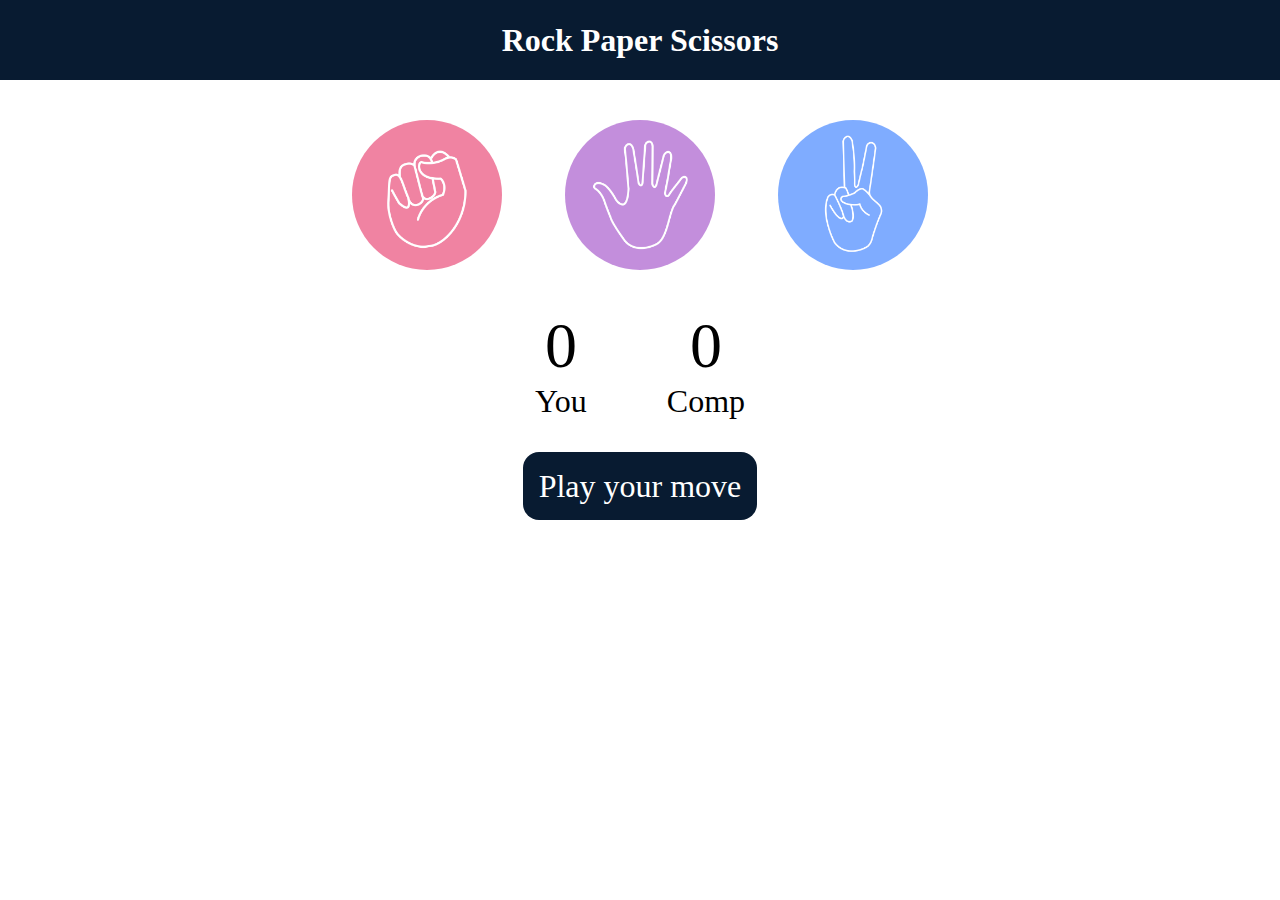
<file: Mini Projects/Stone, Paper & Scissors Game/index.html>
<!DOCTYPE html>
<html lang="en">
  <head>
    <meta charset="UTF-8" />
    <meta name="viewport" content="width=device-width, initial-scale=1.0" />
    <title>Rock Paper Scissors Game</title>
    <link rel="stylesheet" href="style.css" />
  </head>
  <body>
    <h1>Rock Paper Scissors</h1>
    <div class="choices">
      <div class="choice" id="rock">
        <img src="img/rock.png" />
      </div>
      <div class="choice" id="paper">
        <img src="img/paper.png" />
      </div>
      <div class="choice" id="scissors">
        <img src="img/scissors.png" />
      </div>
    </div>

    <div class="score-board">
      <div class="score">
        <p id="user-score">0</p>
        <p>You</p>
      </div>
      <div class="score">
        <p id="comp-score">0</p>
        <p>Comp</p>
      </div>
    </div>

    <div class="msg-container">
      <p id="msg">Play your move</p>
    </div>
    <script src="script.js"></script>
  </body>
</html>
</file>
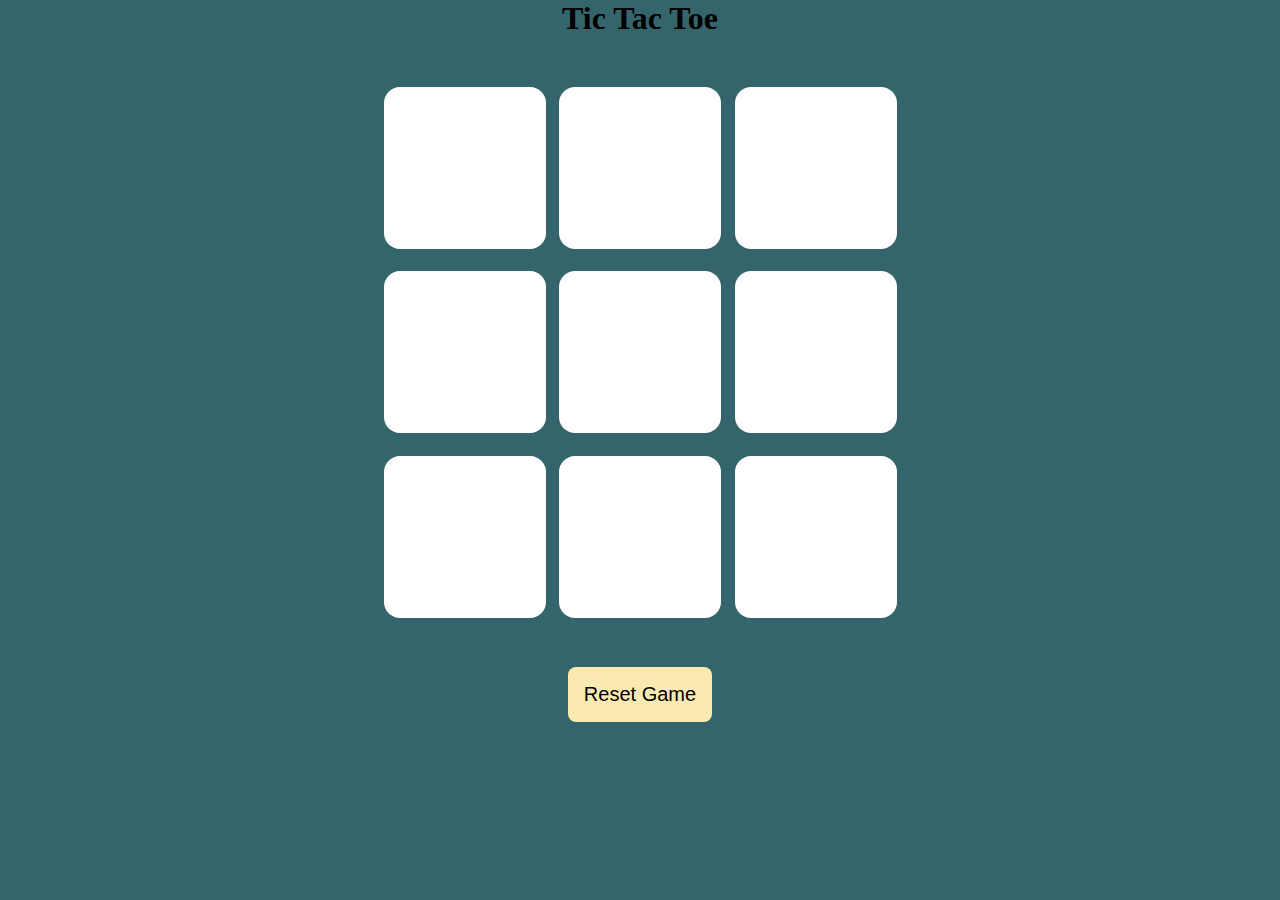
<file: Mini Projects/Tic Tac Toe game/index.html>
<!DOCTYPE html>
<html lang="en">

<head>
    <meta charset="UTF-8">
    <meta name="viewport" content="width=device-width, initial-scale=1.0">
    <link rel="stylesheet" href="style.css">
    <title>Tic Tac Game</title>
</head>

<body>

<div class="msg_container hide">
    <p id="msg">Winner</p>
    <button id="new_btn">New Game</button>
</div>
    <h1>Tic Tac Toe</h1>
    <div class="container">
        <div class="game">
            <button class="box"></button>
            <button class="box"></button>
            <button class="box"></button>
            <button class="box"></button>
            <button class="box"></button>
            <button class="box"></button>
            <button class="box"></button>
            <button class="box"></button>
            <button class="box"></button>
        </div>
    </div>
    <button id="reset_btn">Reset Game</button>

    <script src="app.js"></script>
</body>

</html>
</file>
<file: Mini Projects/Stone, Paper & Scissors Game/style.css>
* {
  margin: 0;
  padding: 0;
  text-align: center;
}

h1 {
  background-color: #081b31;
  color: #fff;
  height: 5rem;
  line-height: 5rem;
}

.choice {
  height: 165px;
  width: 165px;
  border-radius: 50%;
  display: flex;
  justify-content: center;
  align-items: center;
}

.choice:hover {
  cursor: pointer;
  background-color: #081b31;
}

img {
  height: 150px;
  width: 150px;
  object-fit: cover;
  border-radius: 50%;
}

.choices {
  display: flex;
  justify-content: center;
  align-items: center;
  gap: 3rem;
  margin-top:2rem;
}

.score-board {
  display: flex;
  justify-content: center;
  align-items: center;
  font-size: 2rem;
  margin-top: 2rem;
  gap: 5rem;
}

#user-score,
#comp-score {
  font-size: 4rem;
}

.msg-container {
  margin-top: 3rem;
}

#msg {
  background-color: #081b31;
  color: #fff;
  font-size: 2rem;
  display: inline;
  padding: 1rem;
  border-radius: 1rem;
}
</file>
<file: Mini Projects/Tic Tac Toe game/style.css>
* {
    margin: 0;
    padding: 0;
}

body {
    background-color: #34656D;
    text-align: center;
}

.container {
    height: 70vh;
    display: flex;
    justify-content: center;
    align-items: center;
}

.game {
    height: 60vmin;
    width: 60vmin;
    display: flex;
    flex-wrap: wrap;
    justify-content: center;
    align-items: center;
    gap: 1.5vmin;
}

.box {
    height: 18vmin;
    width: 18vmin;
    border-radius: 1rem;
    border: none;
    font-size: 8vmin;
    color: #34656D;
    background-color: #ffffff;
}

#reset_btn {
    padding: 1rem;
    font-size: 1.25rem;
    background-color: #FAEAB1;
    border: none;
    border-radius: 0.5rem;
}

#new_btn {
    padding: 1rem;
    font-size: 1.25rem;
    background-color: #FAEAB1;
    border: none;
    border-radius: 0.5rem;
}

#msg {
    color: #ffffff;
    font-size: 5vmin;

}

.msg_container {
    height: 100vmin;
    display: flex;
    flex-direction: column;
    justify-content: center;
    align-items: center;
    gap: 4rem;

}

.hide {
    display: none;
}
</file>
